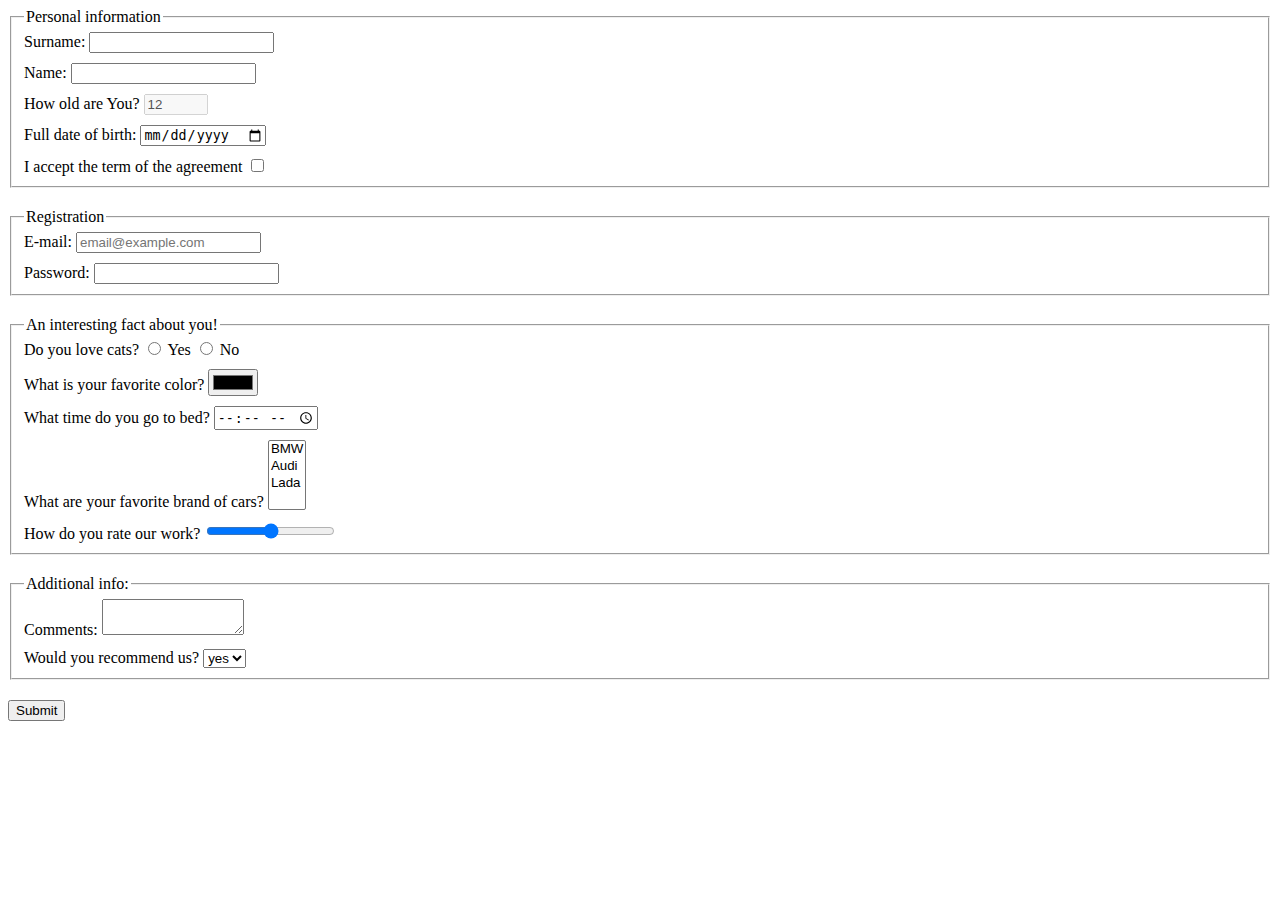
<file: index.html>
<!doctype html><html lang="en"><head><meta charset="UTF-8"><meta name="viewport" content="width=device-width, user-scalable=no, initial-scale=1.0, maximum-scale=1.0, minimum-scale=1.0"><meta http-equiv="X-UA-Compatible" content="ie=edge"><title>HTML Form</title><link rel="stylesheet" href="style.a2765955.css"></head><body> <form action="https://mate-academy-form-lesson.herokuapp.com/create-application" method="post"> <fieldset class="form_block"> <legend>Personal information</legend> <label class="form-field">Surname: <input type="text" name="surname" autocomplete="off"> </label> <label class="form-field">Name: <input type="text" name="name" autocomplete="off"> </label> <label class="form-field">How old are You? <input type="number" name="age" value="12" disabled min="1" max="100"> </label> <label class="form-field">Full date of birth: <input type="date" name="date-of-birth"> </label> <div class="form_field"> <label class="form-label" for="term-of-agreement"> I accept the term of the agreement </label> <input id="term-of-agreement" type="checkbox" name="terms"> </div> </fieldset> <fieldset class="form_block"> <legend>Registration</legend> <label class="form-field login"> E-mail: <input type="email" name="email" placeholder="email@example.com" required> </label> <label class="form-field login"> Password: <input type="password" name="password" required minlength="5" maxlength="35"> </label> </fieldset> <fieldset class="form_block"> <legend>An interesting fact about you!</legend> <div class="form-field info"> <label> Do you love cats? <input type="radio" name="answer" value="yes"> Yes </label> <label> <input type="radio" name="answer" value="no"> No </label> </div> <label class="form-field info"> What is your favorite color? <input type="color" name="color"> </label> <label class="form-field info"> What time do you go to bed? <input type="time" name="time-sleeping"> </label> <label class="form-field info"> What are your favorite brand of cars? <select name="brend-of-cars" multiple> <option value="BMW">BMW</option> <option value="Audi">Audi</option> <option value="Lada">Lada</option> </select> </label> <label class="form-field info"> How do you rate our work? <input type="range" name="your-rate"> </label> </fieldset> <fieldset class="form_block"> <legend>Additional info:</legend> <label class="form-field opinion"> Comments: <textarea name="comments" cols="15" rows="2"></textarea> </label> <label class="form-field opinion"> Would you recommend us? <select name="recommend-choice"> <option value="yes">yes</option> <option value="no">no</option> </select> </label> </fieldset> <button type="submit" class="form_field"> Submit </button> </form> <script type="text/javascript" src="main.e97352c4.js"></script> </body></html>
</file>
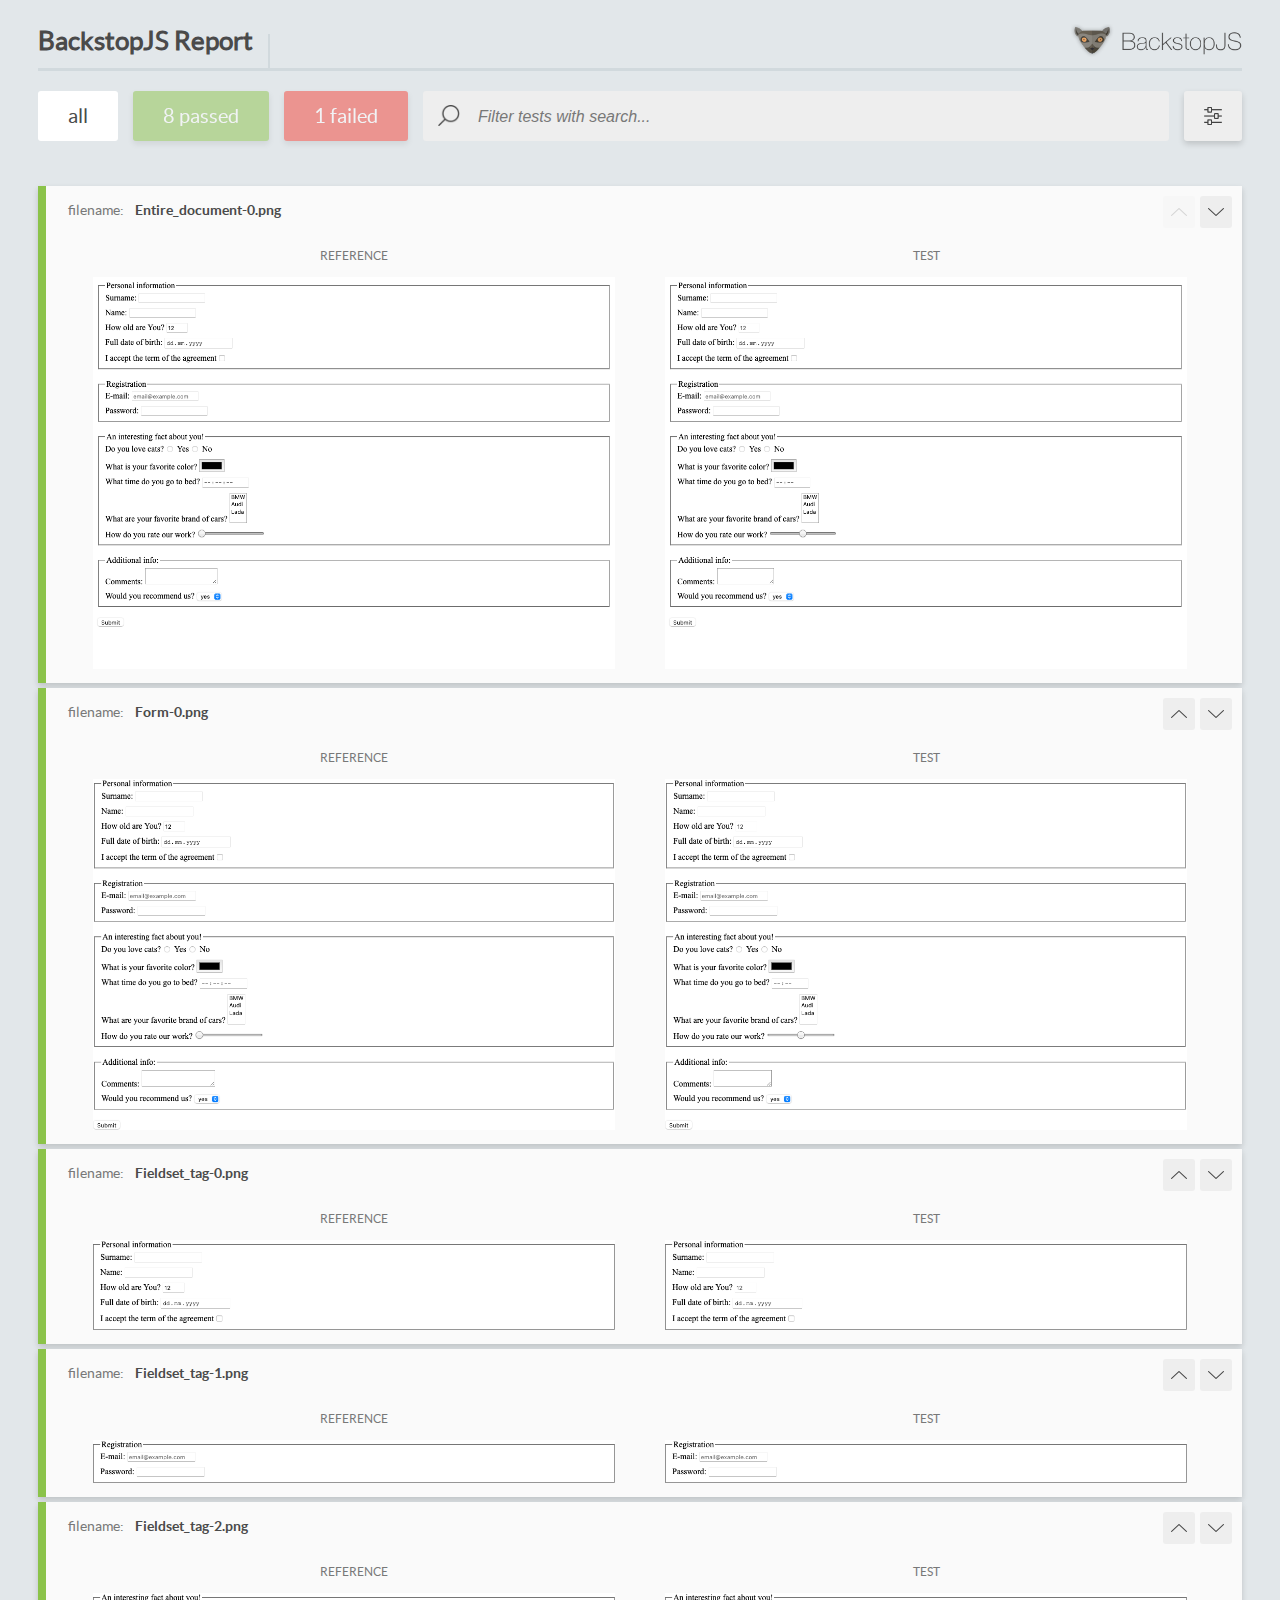
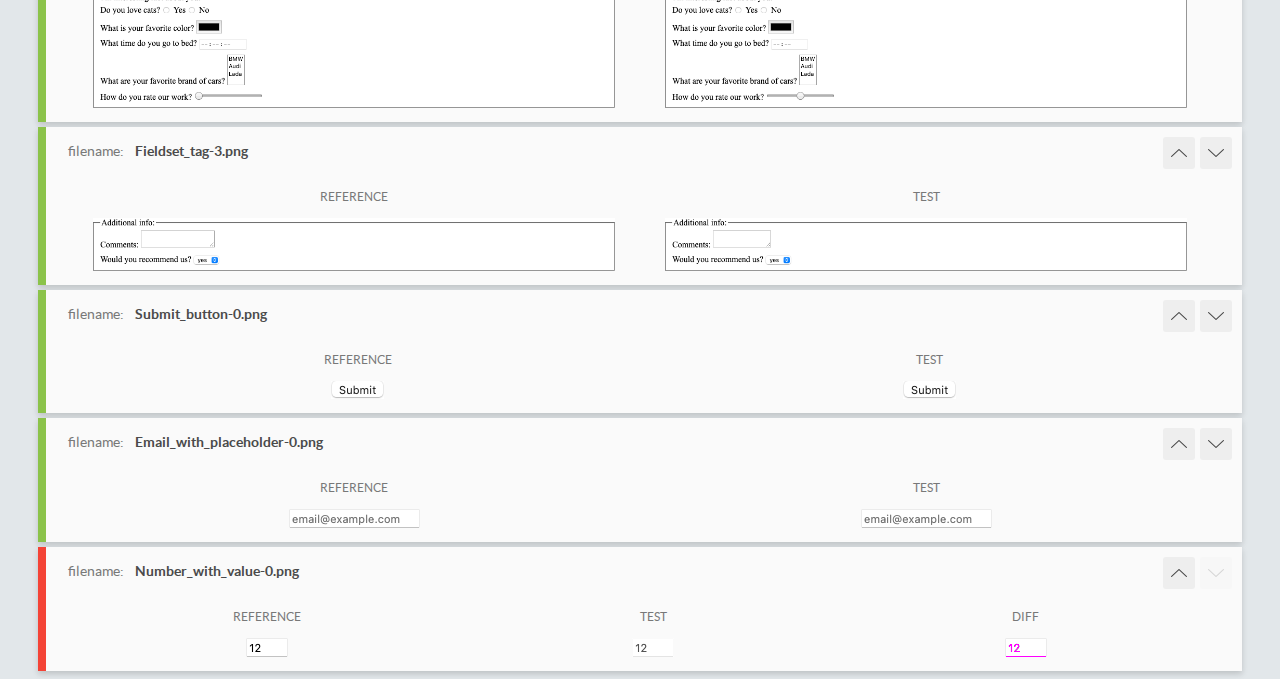
<file: report/html_report/index.html>
<!DOCTYPE html>
<html>
  <head>
    <meta charset="utf-8">
    <title>BackstopJS Report</title>

    <style>
      @font-face {
          font-family: 'latoregular';
          src: url('./assets/fonts/lato-regular-webfont.woff2') format('woff2'),
              url('./assets/fonts/lato-regular-webfont.woff') format('woff');
          font-weight: 400;
          font-style: normal;
      }
      @font-face {
          font-family: 'latobold';
          src: url('./assets/fonts/lato-bold-webfont.woff2') format('woff2'),
              url('./assets/fonts/lato-bold-webfont.woff') format('woff');
          font-weight: 700;
          font-style: normal;
      }

      .ReactModal__Body--open {
          overflow: hidden;
      }
      .ReactModal__Body--open .header {
        display: none;
      }

    </style>
  </head>
  <body style="background-color: #E2E7EA">
    <div id="root">

    </div>
    <script type="text/javascript">
      function report (report) { // eslint-disable-line no-unused-vars
        window.tests = report;
      }
    </script>
    <script type="text/javascript" src="config.js"></script>
    <script type="text/javascript" src="index_bundle.js"></script>
  </body>
</html>
</file>
<file: style.a2765955.css>
.form-field{display:block;margin-bottom:10px}.form_block{margin-bottom:20px}.form__field:last-child,.info:last-child,.login:last-child,.opinion:last-child{margin-bottom:0}
/*# sourceMappingURL=style.a2765955.css.map */
</file>
